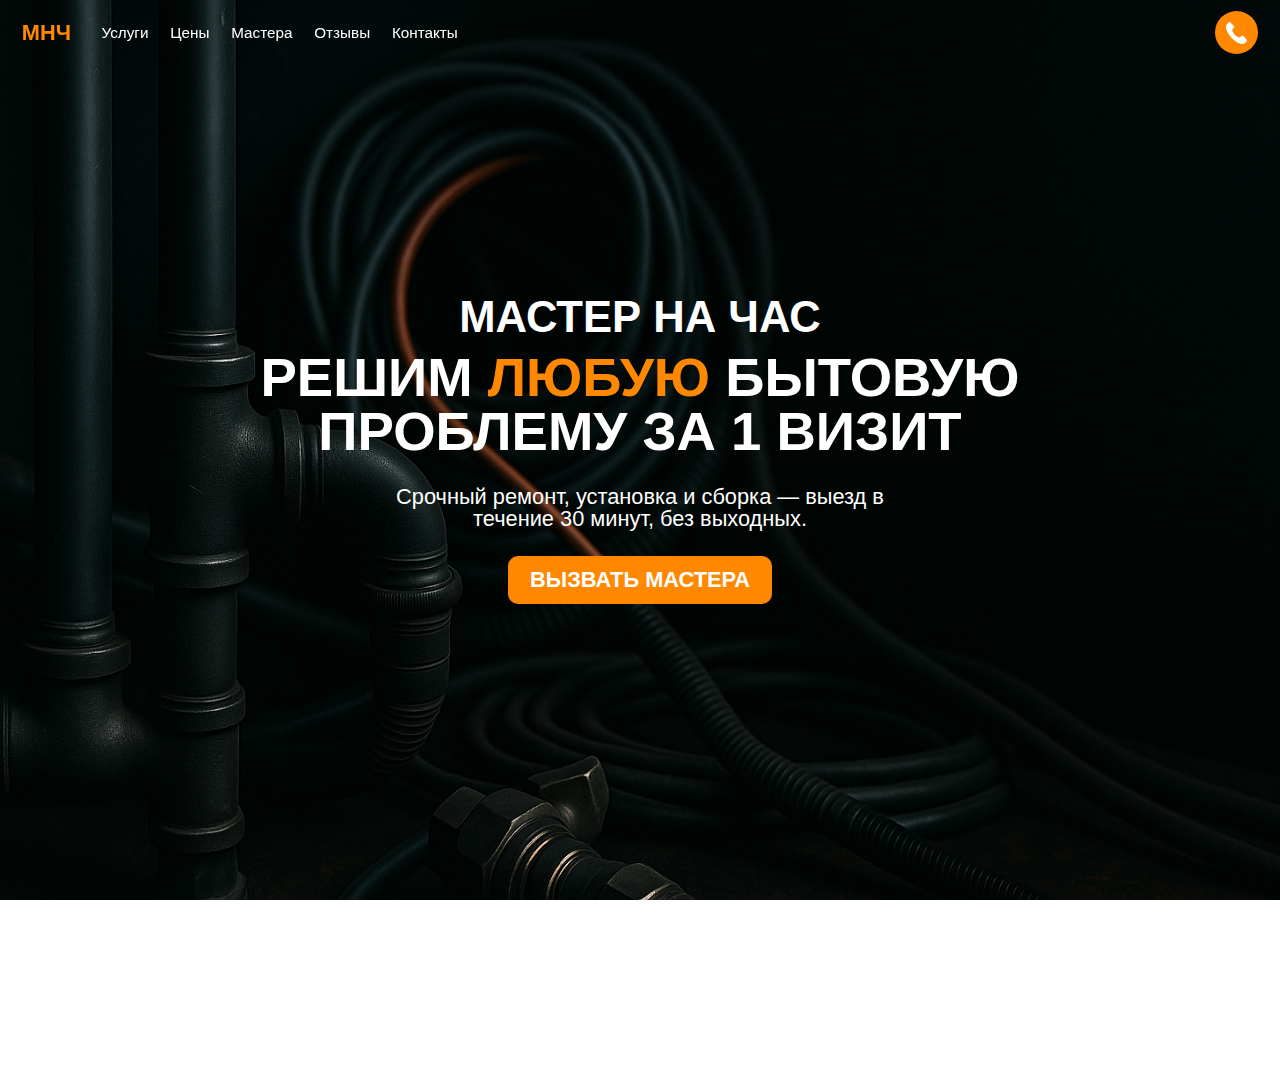
<file: index.html>
<!DOCTYPE html>
<html lang="ru">
	<head>
		<meta charset="UTF-8" />
		<meta name="viewport" content="width=device-width, initial-scale=1.0" />
		<title>Мастер на час</title>
		<link rel="stylesheet" href="/style/reset.css" />
		<link rel="stylesheet" href="/style/style.css" />
		<script src="/script/app.js" defer></script>
	</head>
	<body>
		<header class="header">
			<nav class="header_nav">
				<p class="logo orange_text">МНЧ</p>
				<ul class="header_nav__ul">
					<li><a href="" class="header_nav__link">Услуги</a></li>
					<li><a href="" class="header_nav__link">Цены</a></li>
					<li><a href="" class="header_nav__link">Мастера</a></li>
					<li><a href="" class="header_nav__link">Отзывы</a></li>
					<li><a href="" class="header_nav__link">Контакты</a></li>
				</ul>
			</nav>
			<button class="call_button">
				<img src="/images/phone-call.webp" alt="" />
			</button>
		</header>
		<main class="main">
			<article class="main_article">
				<section class="hero">
					<div class="hero__text">
						<h1 class="hero_first_h1">МАСТЕР НА ЧАС</h1>
						<h1 class="hero_second_h1">
							РЕШИМ <span class="orange_text">ЛЮБУЮ</span> БЫТОВУЮ ПРОБЛЕМУ ЗА 1
							ВИЗИТ
						</h1>
						<p class="hero__p">
							Срочный ремонт, установка и сборка — выезд в течение 30 минут, без
							выходных.
						</p>
						<button class="lead_button btn">ВЫЗВАТЬ МАСТЕРА</button>
					</div>
				</section>
				<section class="advantages alterable_block"></section>
			</article>
		</main>
		<footer class="footer"></footer>
	</body>
</html>
</file>
<file: style/style.css>
* {
	font-family: -apple-system, BlinkMacSystemFont, 'Segoe UI', Roboto,
		'Helvetica Neue', Arial, sans-serif;
	color: #333333;
}

html {
	scroll-behavior: smooth;
}

:root {
	--index: calc(1vw + 1vh);
	--mediumFS: calc(var(--index) * 1);
	--regularFS: calc(var(--index) * 0.7);
	--largeFS: calc(var(--index) * 2);
	--extraLargeFS: calc(var(--index) * 2.5);

	--bg_color: rgb(15, 15, 15);
	--font_color: rgb(255, 255, 255);
}

.header {
	display: flex;
	flex-direction: row;
	justify-content: space-between;
	align-items: center;
	padding: calc(var(--index) * 0.5) calc(var(--index) * 1);
	width: 100%;
	height: calc(var(--index) * 3);
	position: fixed;
	top: 0;
	left: 0;
	z-index: 950;
}

.orange_text {
	color: #ff8800;
}

.logo {
	font-size: var(--mediumFS);
	font-weight: 700;
}

.header_nav {
	display: flex;
	flex-direction: row;
	gap: calc(var(--index) * 1.4);
	align-items: center;
}

.header_nav__ul {
	display: flex;
	flex-direction: row;
	gap: calc(var(--index));
}

.header_nav__link {
	font-size: var(--regularFS);
	color: white;
}

.call_button img {
	width: calc(var(--index) * 1);
	height: calc(var(--index) * 1);
}

.call_button {
	padding: calc(var(--index) * 0.5) calc(var(--index) * 0.5);
	background-color: #ff8800;
	border-radius: 50%;
}

.hero {
	background-image: url(/images/hero_background.png);
	background-repeat: no-repeat;
	background-size: cover;
	background-attachment: fixed;
	min-height: 100vh;
	display: flex;
	align-items: center;
	justify-content: center;
	flex-direction: column;
	position: relative;
}

.hero-parabola {
	display: block;
	width: 100%;
	height: calc(var(--index) * 4);
	position: absolute;
	left: 0;
	bottom: 0;
	transform: translateY(1px);
}

.hero-parabola path {
	fill: var(--bg_color);
}

.hero__text {
	display: flex;
	align-items: center;
	justify-content: center;
	flex-direction: column;
	width: 70%;
}

.hero_first_h1 {
	font-size: var(--largeFS);
	font-weight: 800;
	color: white;
	text-align: center;
}
.hero_second_h1 {
	font-size: var(--extraLargeFS);
	font-weight: 800;
	color: white;
	text-align: center;
	margin-top: calc(var(--index) * 0.5);
}

.hero__p {
	color: white;
	font-size: var(--mediumFS);
	text-align: center;
	width: 60%;
	margin-top: calc(var(--index) * 1.2);
}

.btn {
	background-color: #ff8800;
	font-size: var(--mediumFS);
	font-weight: 700;
	color: white;
	padding: calc(var(--index) * 0.5) calc(var(--index) * 1);
	border-radius: 10px;
	margin-top: calc(var(--index) * 1.2);
}

.advantages {
	background-color: var(--bg_color);
	display: flex;
	flex-direction: column;
	align-items: center;
	padding: calc(var(--index) * 4) calc(var(--index) * 2);
}

.advantages_list {
	display: flex;
	flex-direction: row;
	flex-wrap: wrap;
	align-items: center;
	justify-content: center;
	gap: calc(var(--index) * 2);
}

.advantages__h1 {
	color: var(--font_color);
	font-size: var(--largeFS);
	font-weight: 700;
	margin-bottom: calc(var(--index) * 2);
}

.advantage {
	display: flex;
	flex-direction: row;
	gap: calc(var(--index) * 0.6);
	align-items: center;
	width: calc(var(--index) * 13);
}

.advantage__img {
	width: calc(var(--index) * 2);
	height: calc(var(--index) * 2);
}

.advantage__p {
	color: var(--font_color);
	font-size: var(--mediumFS);
}
.services {
	background-image: url(/images/background.png);
	background-repeat: no-repeat;
	background-size: cover;
	background-attachment: fixed;
	min-height: 100vh;
	position: relative;

	display: flex;
	flex-direction: column;
	align-items: center;
	padding: calc(var(--index) * 4) calc(var(--index) * 3);
}

.parabola-services {
	display: block;
	position: absolute;
	top: 0;
	left: 0;
	width: 100%;
	height: calc(var(--index) * 4);
	transform: translateY(-1px);
}

.parabola-services path {
	fill: var(--bg_color);
}

.services__h1 {
	color: white;
	font-weight: 700;
	font-size: var(--largeFS);
}

.services__blocks {
	margin-top: calc(var(--index) * 3);
	display: flex;
	flex-direction: row;
	justify-content: center;
	flex-wrap: wrap;
	gap: calc(var(--index) * 1.5);
}

.services__block {
	background-color: var(--bg_color);
	border-radius: 15px;
	width: calc(var(--index) * 10);
	display: flex;
	flex-direction: column;
	align-items: center;
	justify-content: center;
	padding: calc(var(--index) * 0.5) calc(var(--index));
}

.services__img {
	width: calc(var(--index) * 3);
	height: calc(var(--index) * 3);
}

.services__h2,
.services__p {
	color: var(--font_color);
	font-size: var(--regularFS);
	text-align: center;
}

.services__h2 {
	font-weight: 600;
	font-size: var(--mediumFS);
	margin-bottom: calc(var(--index) * 0.8);
	margin-top: calc(var(--index) * 0.8);
}

@media (prefers-color-scheme: light) {
	:root {
		--bg_color: rgb(255, 255, 255);
		--font_color: rgb(15, 15, 15);
	}
	.header_nav__link.dark-text {
		color: var(--font_color);
	}
}
</file>
